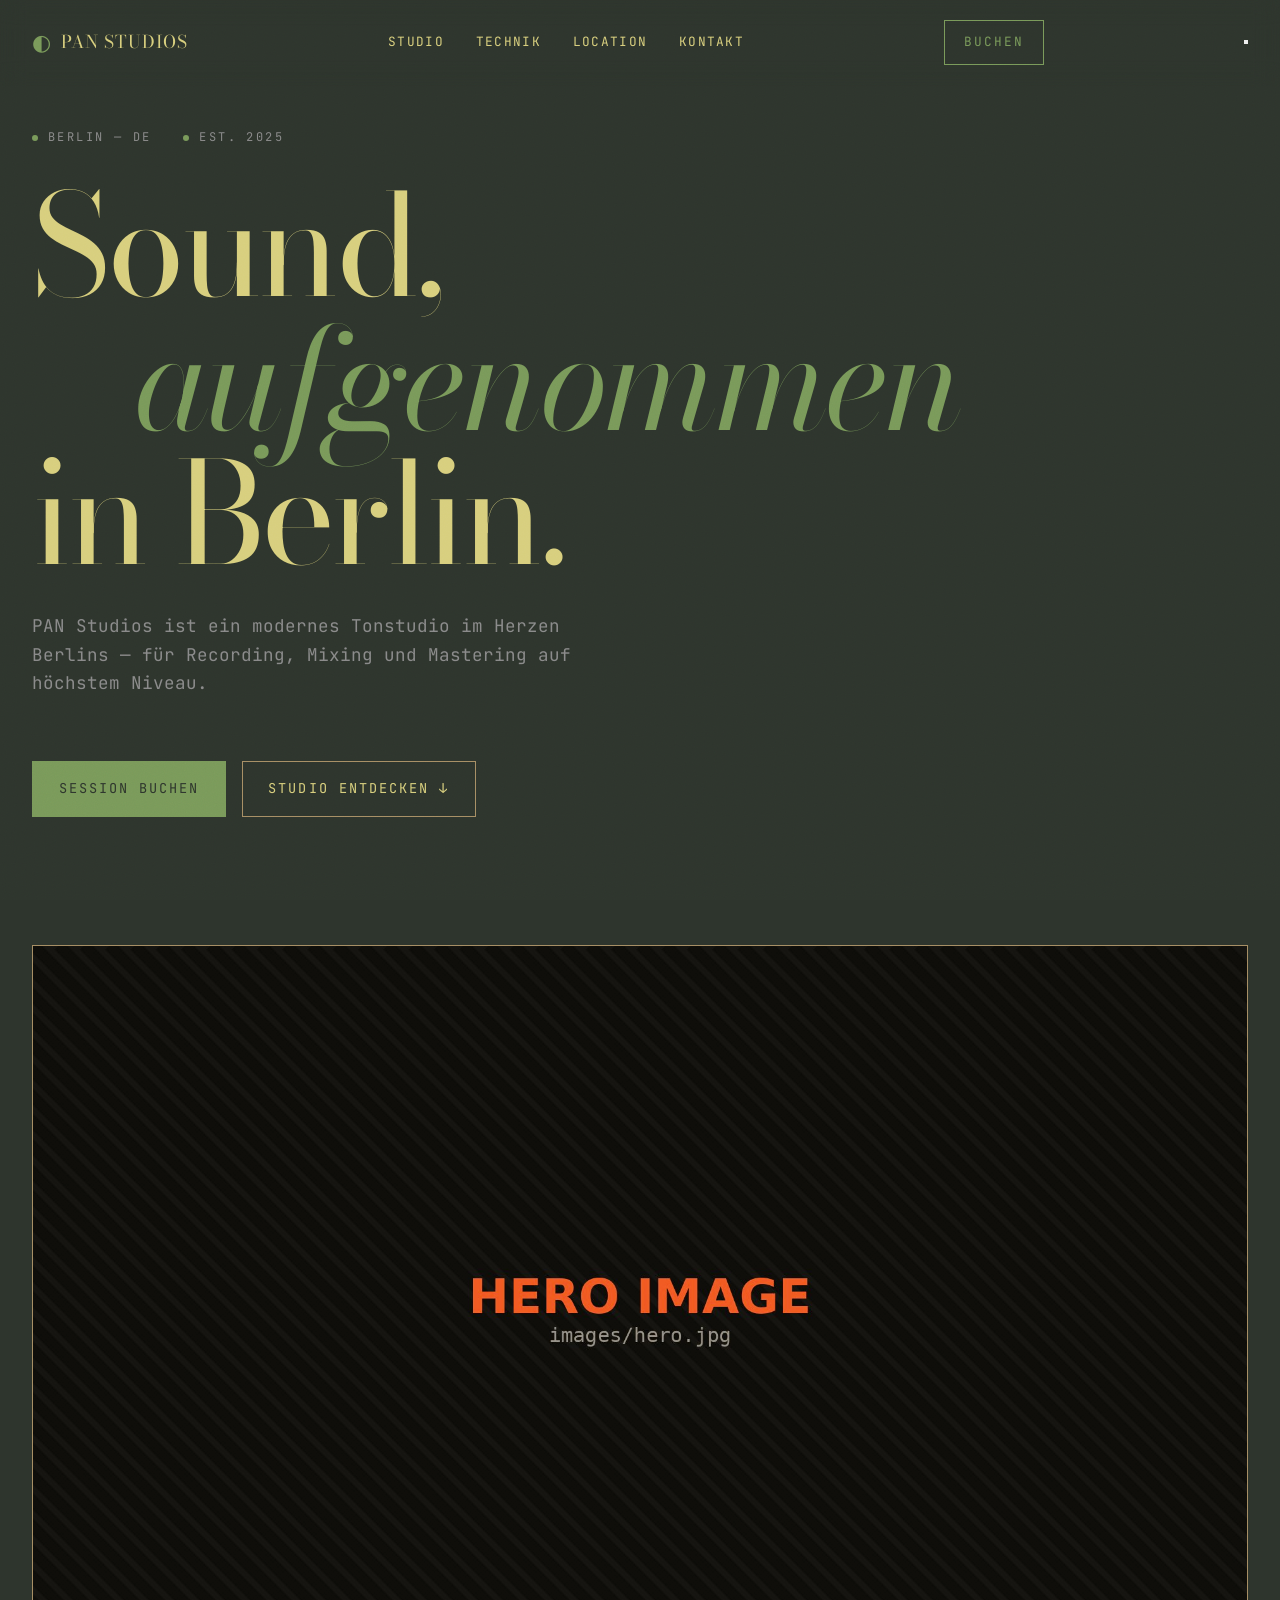
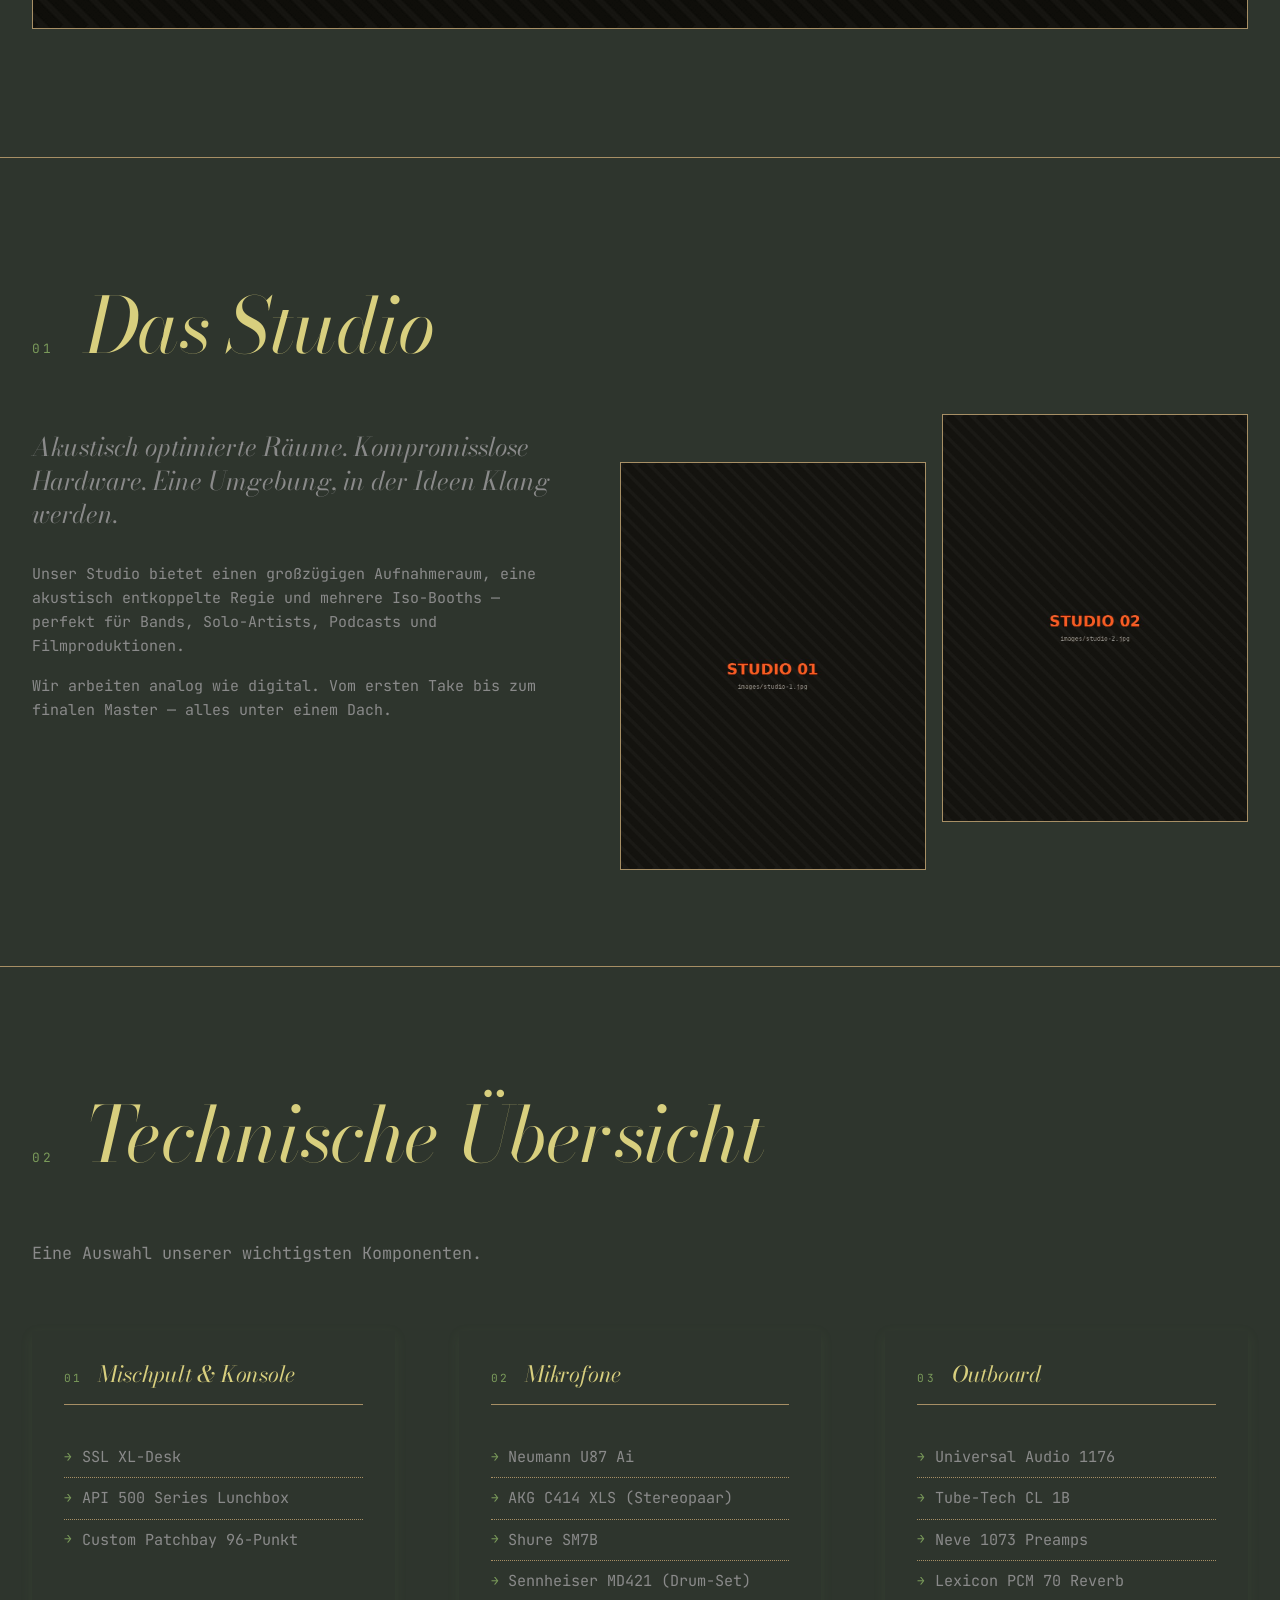
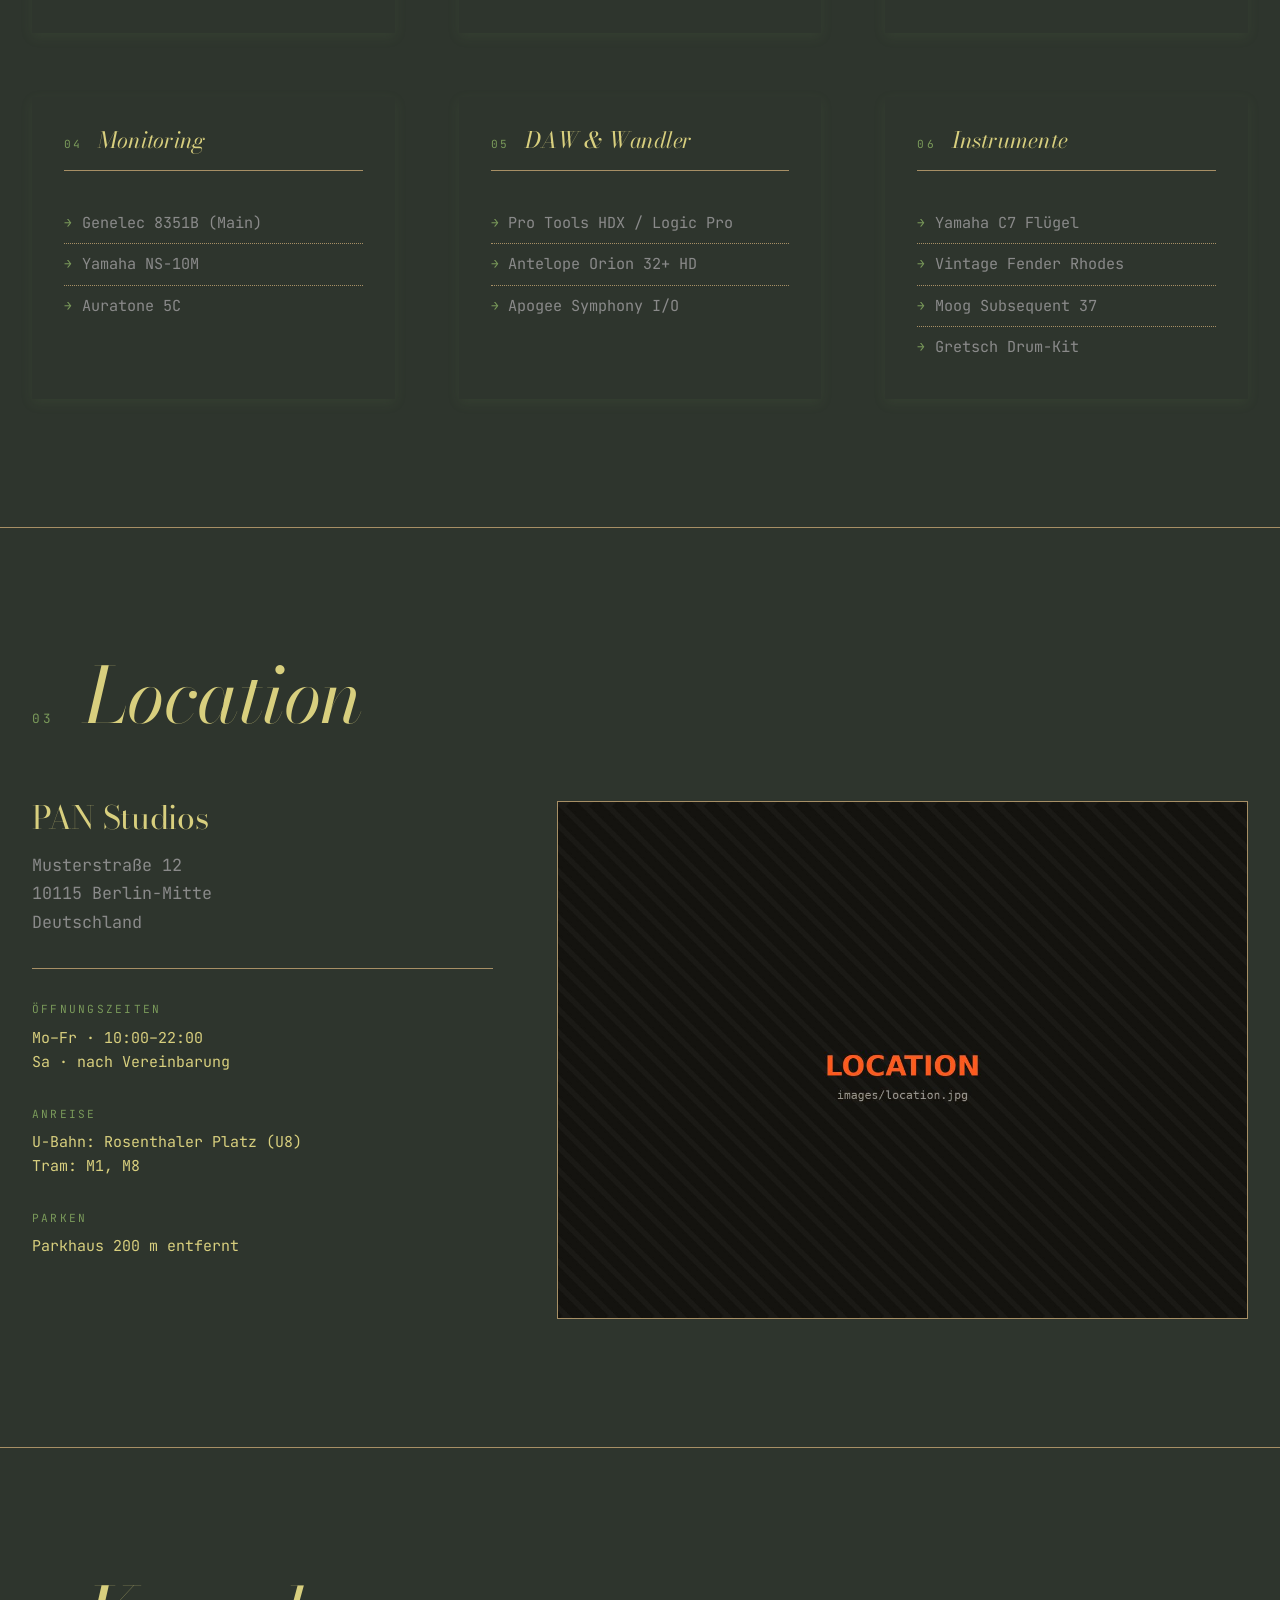
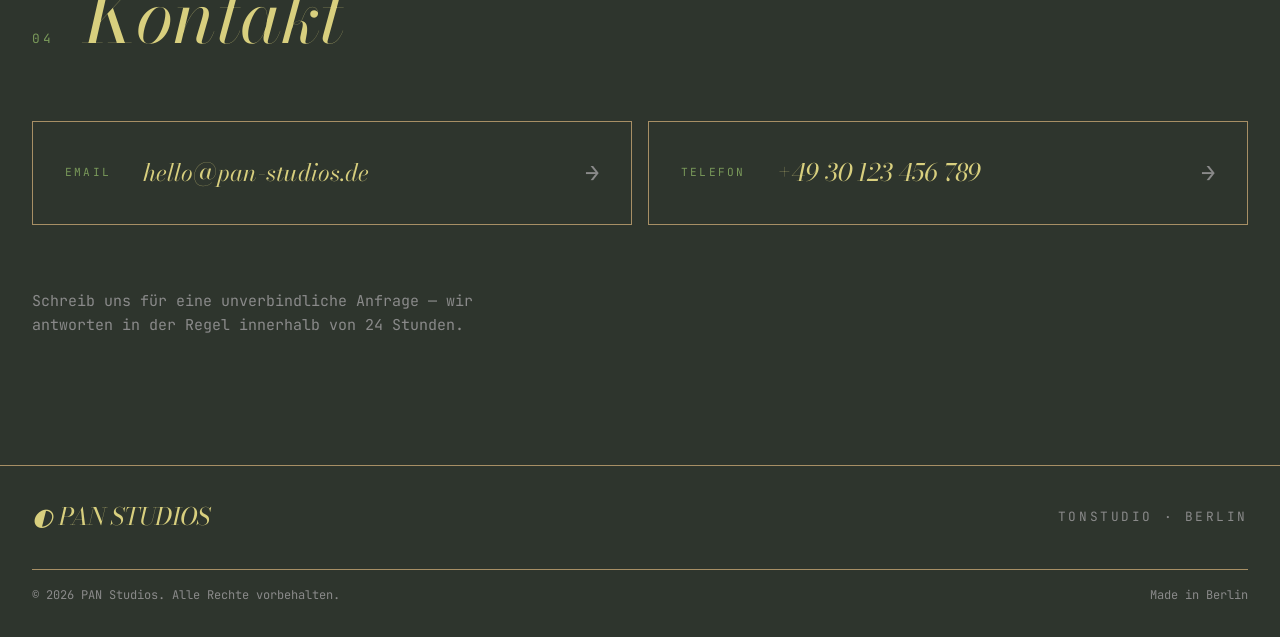
<file: index.html>
<!DOCTYPE html>
<html lang="de">
<head>
  <meta charset="UTF-8" />
  <meta name="viewport" content="width=device-width, initial-scale=1.0" />
  <meta name="description" content="PAN Studios — Tonstudio in Berlin. Recording, Mixing, Mastering." />
  <title>PAN Studios — Tonstudio Berlin</title>

  <!-- Fonts -->
  <link rel="preconnect" href="https://fonts.googleapis.com" />
  <link rel="preconnect" href="https://fonts.gstatic.com" crossorigin />
  <link
    href="https://fonts.googleapis.com/css2?family=Bodoni+Moda:ital,wght@0,400;0,700;1,400&family=JetBrains+Mono:wght@400;500&display=swap"
    rel="stylesheet"
  />

  <!-- Stylesheets -->
  <link rel="stylesheet" href="css/base.css" />
  <link rel="stylesheet" href="css/layout.css" />
  <link rel="stylesheet" href="css/components.css" />
</head>
<body>
  <!-- Grain overlay -->
  <div class="grain" aria-hidden="true"></div>

  <!-- Navigation -->
  <header class="nav">
    <a href="#top" class="nav__logo">
      <span class="nav__logo-mark">◐</span>
      <span class="nav__logo-text">PAN&nbsp;STUDIOS</span>
    </a>
    <nav class="nav__links">
      <a href="#studio">Studio</a>
      <a href="#technik">Technik</a>
      <a href="#location">Location</a>
      <a href="#kontakt">Kontakt</a>
    </nav>
    <a href="#kontakt" class="nav__cta">Buchen</a>
    <button class="nav__burger" aria-label="Menü öffnen" aria-expanded="false">
      <span></span>
      <span></span>
      <span></span>
    </button>
  </header>

  <!-- Hero -->
  <section id="top" class="hero">
    <div class="hero__meta">
      <span>BERLIN — DE</span>
      <span>EST. 2025</span>
    </div>

    <h1 class="hero__title">
      <span class="hero__line">Sound,</span>
      <span class="hero__line hero__line--italic">aufgenommen</span>
      <span class="hero__line">in Berlin.</span>
    </h1>

    <p class="hero__subtitle">
      PAN Studios ist ein modernes Tonstudio im Herzen Berlins —
      für Recording, Mixing und Mastering auf höchstem Niveau.
    </p>

    <div class="hero__actions">
      <a href="#kontakt" class="btn btn--primary">Session buchen</a>
      <a href="#studio" class="btn btn--ghost">Studio entdecken ↓</a>
    </div>

    <!-- Hero Image — TAUSCHBAR -->
    <div class="hero__image">
      <img
        src="images/hero.jpg"
        alt="PAN Studios Hauptraum"
        onerror="this.style.display='none'; this.parentNode.classList.add('placeholder');"
      />
      <span class="image-tag">images/hero.jpg</span>
    </div>
  </section>

  <!-- Studio / Über uns -->
  <section id="studio" class="section section--studio">
    <div class="section__header">
      <span class="section__index">01</span>
      <h2 class="section__title">Das Studio</h2>
    </div>

    <div class="studio__grid">
      <div class="studio__text">
        <p class="lead">
          Akustisch optimierte Räume. Kompromisslose Hardware.
          Eine Umgebung, in der Ideen Klang werden.
        </p>
        <p>
          Unser Studio bietet einen großzügigen Aufnahmeraum, eine
          akustisch entkoppelte Regie und mehrere Iso-Booths — perfekt
          für Bands, Solo-Artists, Podcasts und Filmproduktionen.
        </p>
        <p>
          Wir arbeiten analog wie digital. Vom ersten Take bis zum
          finalen Master — alles unter einem Dach.
        </p>
      </div>

      <!-- Studio-Bilder — TAUSCHBAR -->
      <div class="studio__images">
        <div class="studio__image studio__image--1">
          <img src="images/studio-1.jpg" alt="Regieraum"
               onerror="this.style.display='none'; this.parentNode.classList.add('placeholder');" />
          <span class="image-tag">images/studio-1.jpg</span>
        </div>
        <div class="studio__image studio__image--2">
          <img src="images/studio-2.jpg" alt="Aufnahmeraum"
               onerror="this.style.display='none'; this.parentNode.classList.add('placeholder');" />
          <span class="image-tag">images/studio-2.jpg</span>
        </div>
      </div>
    </div>
  </section>

  <!-- Technik -->
  <section id="technik" class="section section--tech">
    <div class="section__header">
      <span class="section__index">02</span>
      <h2 class="section__title">Technische Übersicht</h2>
    </div>

    <p class="section__intro">
      Eine Auswahl unserer wichtigsten Komponenten.
    </p>

    <div class="tech__grid">
      <article class="tech-card">
        <header class="tech-card__head">
          <span class="tech-card__num">01</span>
          <h3>Mischpult &amp; Konsole</h3>
        </header>
        <ul class="tech-card__list">
          <li>SSL XL-Desk</li>
          <li>API 500 Series Lunchbox</li>
          <li>Custom Patchbay 96-Punkt</li>
        </ul>
      </article>

      <article class="tech-card">
        <header class="tech-card__head">
          <span class="tech-card__num">02</span>
          <h3>Mikrofone</h3>
        </header>
        <ul class="tech-card__list">
          <li>Neumann U87 Ai</li>
          <li>AKG C414 XLS (Stereopaar)</li>
          <li>Shure SM7B</li>
          <li>Sennheiser MD421 (Drum-Set)</li>
        </ul>
      </article>

      <article class="tech-card">
        <header class="tech-card__head">
          <span class="tech-card__num">03</span>
          <h3>Outboard</h3>
        </header>
        <ul class="tech-card__list">
          <li>Universal Audio 1176</li>
          <li>Tube-Tech CL 1B</li>
          <li>Neve 1073 Preamps</li>
          <li>Lexicon PCM 70 Reverb</li>
        </ul>
      </article>

      <article class="tech-card">
        <header class="tech-card__head">
          <span class="tech-card__num">04</span>
          <h3>Monitoring</h3>
        </header>
        <ul class="tech-card__list">
          <li>Genelec 8351B (Main)</li>
          <li>Yamaha NS-10M</li>
          <li>Auratone 5C</li>
        </ul>
      </article>

      <article class="tech-card">
        <header class="tech-card__head">
          <span class="tech-card__num">05</span>
          <h3>DAW &amp; Wandler</h3>
        </header>
        <ul class="tech-card__list">
          <li>Pro Tools HDX / Logic Pro</li>
          <li>Antelope Orion 32+ HD</li>
          <li>Apogee Symphony I/O</li>
        </ul>
      </article>

      <article class="tech-card">
        <header class="tech-card__head">
          <span class="tech-card__num">06</span>
          <h3>Instrumente</h3>
        </header>
        <ul class="tech-card__list">
          <li>Yamaha C7 Flügel</li>
          <li>Vintage Fender Rhodes</li>
          <li>Moog Subsequent 37</li>
          <li>Gretsch Drum-Kit</li>
        </ul>
      </article>
    </div>
  </section>

  <!-- Location -->
  <section id="location" class="section section--location">
    <div class="section__header">
      <span class="section__index">03</span>
      <h2 class="section__title">Location</h2>
    </div>

    <div class="location__grid">
      <div class="location__info">
        <h3>PAN Studios</h3>
        <address>
          Musterstraße 12<br />
          10115 Berlin-Mitte<br />
          Deutschland
        </address>

        <dl class="location__details">
          <div>
            <dt>Öffnungszeiten</dt>
            <dd>Mo–Fr · 10:00–22:00<br />Sa · nach Vereinbarung</dd>
          </div>
          <div>
            <dt>Anreise</dt>
            <dd>U-Bahn: Rosenthaler Platz (U8)<br />Tram: M1, M8</dd>
          </div>
          <div>
            <dt>Parken</dt>
            <dd>Parkhaus 200&nbsp;m entfernt</dd>
          </div>
        </dl>
      </div>

      <!-- Map / Location-Bild — TAUSCHBAR -->
      <div class="location__image">
        <img src="images/location.jpg" alt="Studio von außen / Karte"
             onerror="this.style.display='none'; this.parentNode.classList.add('placeholder');" />
        <span class="image-tag">images/location.jpg</span>
      </div>
    </div>
  </section>

  <!-- Kontakt -->
  <section id="kontakt" class="section section--contact">
    <div class="section__header">
      <span class="section__index">04</span>
      <h2 class="section__title">Kontakt</h2>
    </div>

    <div class="contact__grid">
      <a href="mailto:hello@pan-studios.de" class="contact-card">
        <span class="contact-card__label">Email</span>
        <span class="contact-card__value">hello@pan-studios.de</span>
        <span class="contact-card__arrow">→</span>
      </a>

      <a href="tel:+4930123456789" class="contact-card">
        <span class="contact-card__label">Telefon</span>
        <span class="contact-card__value">+49 30 123 456 789</span>
        <span class="contact-card__arrow">→</span>
      </a>
    </div>

    <p class="contact__note">
      Schreib uns für eine unverbindliche Anfrage —
      wir antworten in der Regel innerhalb von 24&nbsp;Stunden.
    </p>
  </section>

  <!-- Footer -->
  <footer class="footer">
    <div class="footer__top">
      <span class="footer__logo">◐ PAN STUDIOS</span>
      <span class="footer__tagline">Tonstudio · Berlin</span>
    </div>
    <div class="footer__bottom">
      <span>© <span id="year"></span> PAN Studios. Alle Rechte vorbehalten.</span>
      <span>Made in Berlin</span>
    </div>
  </footer>

  <script src="js/main.js" defer></script>
</body>
</html>
</file>
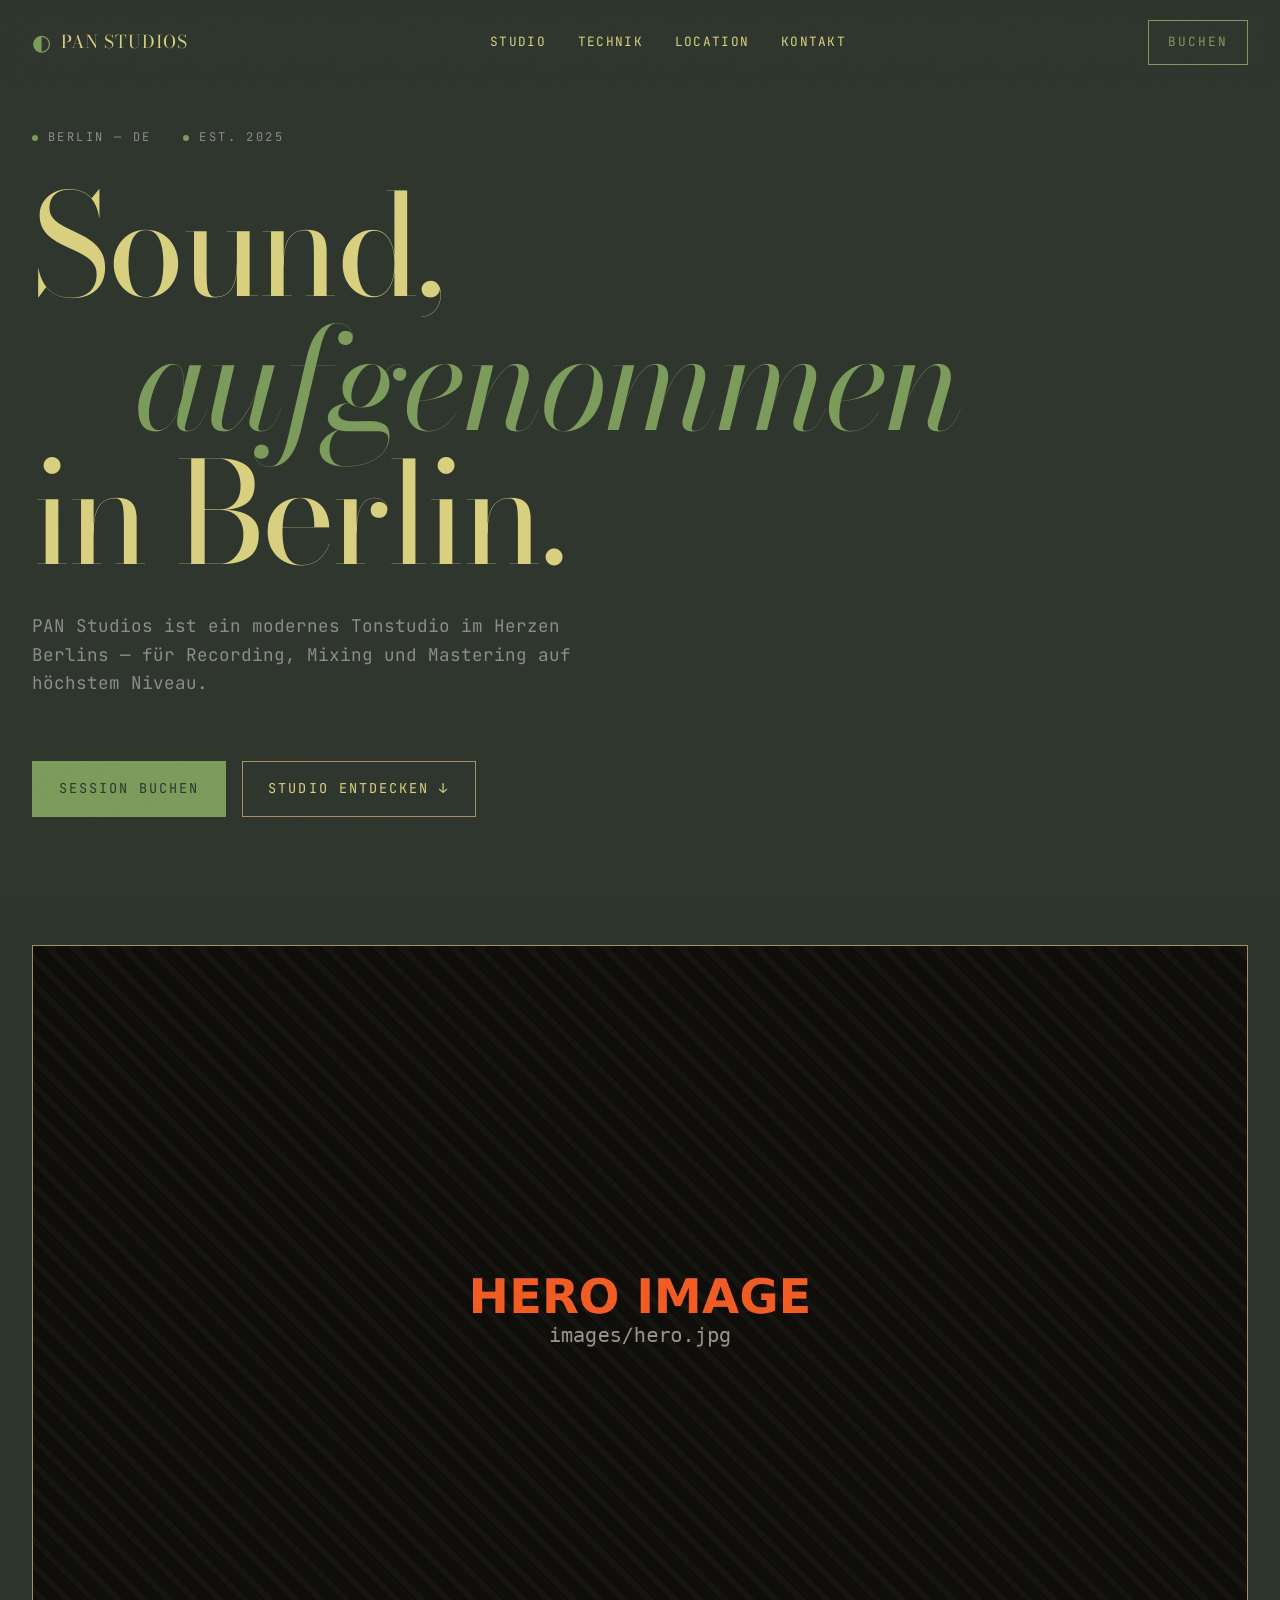
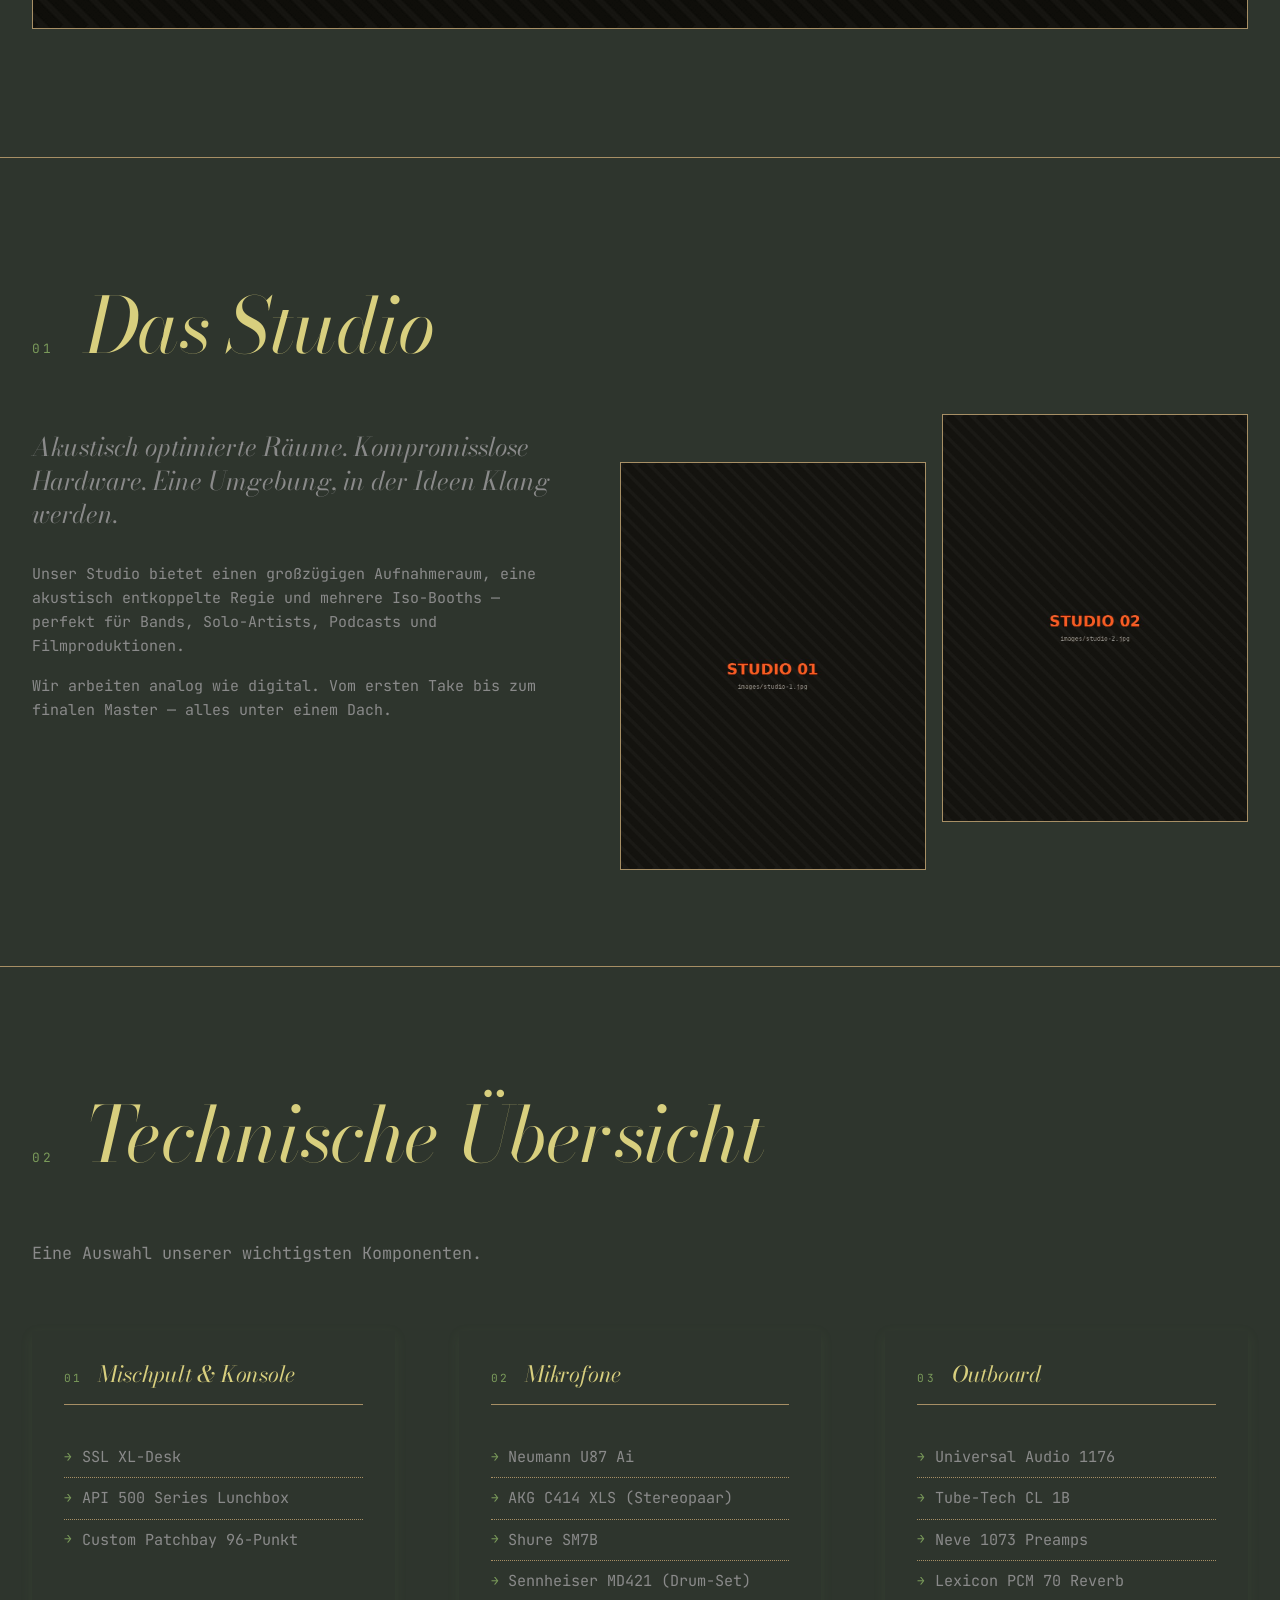
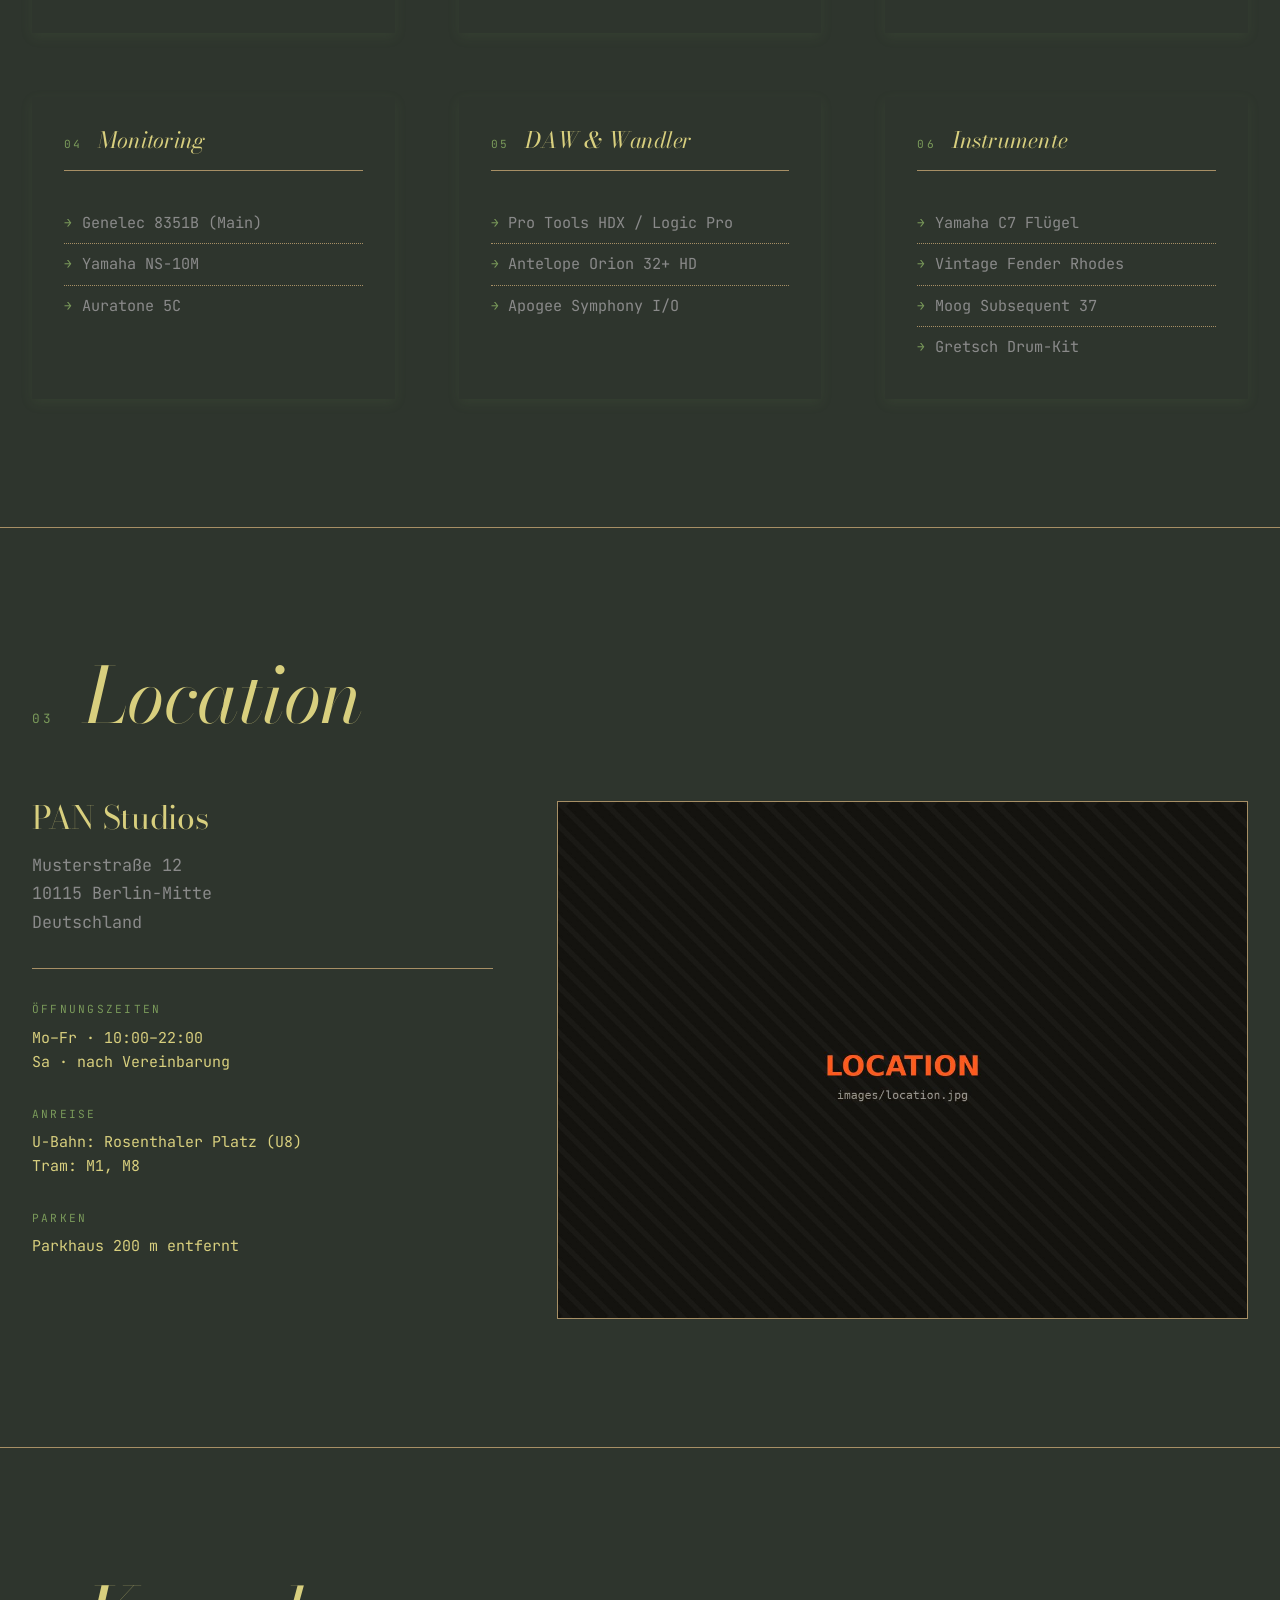
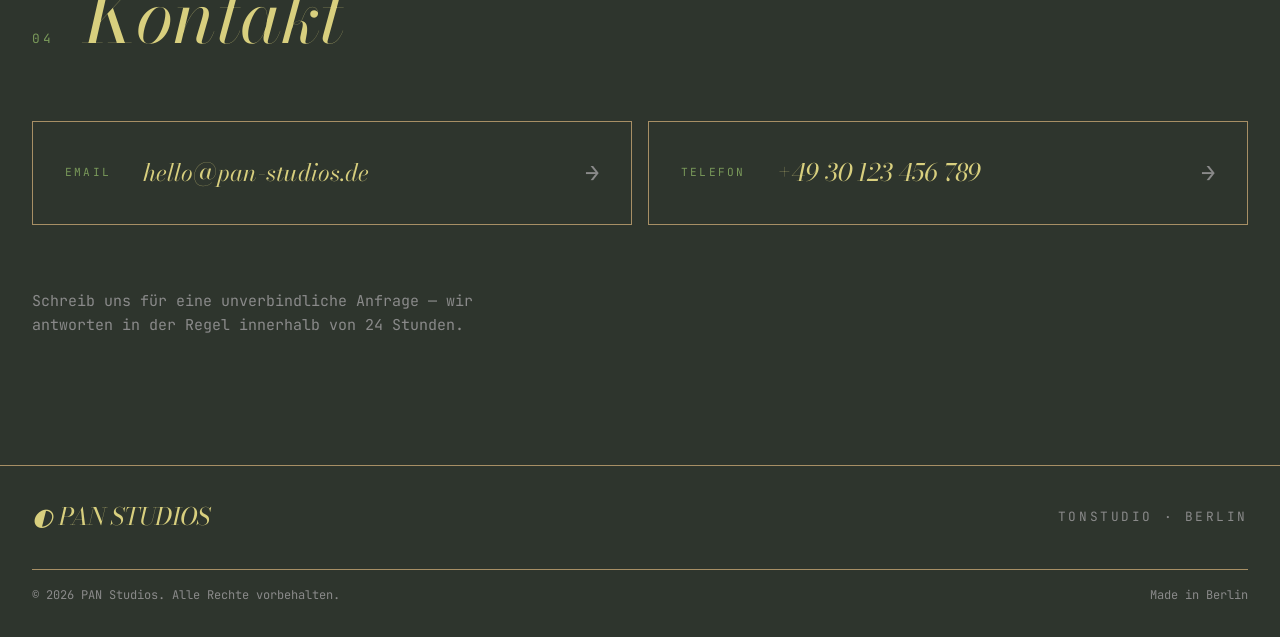
<file: pan-studios/index.html>
<!DOCTYPE html>
<html lang="de">
<head>
  <meta charset="UTF-8" />
  <meta name="viewport" content="width=device-width, initial-scale=1.0" />
  <meta name="description" content="PAN Studios — Tonstudio in Berlin. Recording, Mixing, Mastering." />
  <title>PAN Studios — Tonstudio Berlin</title>

  <!-- Fonts -->
  <link rel="preconnect" href="https://fonts.googleapis.com" />
  <link rel="preconnect" href="https://fonts.gstatic.com" crossorigin />
  <link
    href="https://fonts.googleapis.com/css2?family=Bodoni+Moda:ital,wght@0,400;0,700;1,400&family=JetBrains+Mono:wght@400;500&display=swap"
    rel="stylesheet"
  />

  <!-- Stylesheets -->
  <link rel="stylesheet" href="css/base.css" />
  <link rel="stylesheet" href="css/layout.css" />
  <link rel="stylesheet" href="css/components.css" />
</head>
<body>
  <!-- Grain overlay -->
  <div class="grain" aria-hidden="true"></div>

  <!-- Navigation -->
  <header class="nav">
    <a href="#top" class="nav__logo">
      <span class="nav__logo-mark">◐</span>
      <span class="nav__logo-text">PAN&nbsp;STUDIOS</span>
    </a>
    <nav class="nav__links">
      <a href="#studio">Studio</a>
      <a href="#technik">Technik</a>
      <a href="#location">Location</a>
      <a href="#kontakt">Kontakt</a>
    </nav>
    <a href="#kontakt" class="nav__cta">Buchen</a>
  </header>

  <!-- Hero -->
  <section id="top" class="hero">
    <div class="hero__meta">
      <span>BERLIN — DE</span>
      <span>EST. 2025</span>
    </div>

    <h1 class="hero__title">
      <span class="hero__line">Sound,</span>
      <span class="hero__line hero__line--italic">aufgenommen</span>
      <span class="hero__line">in Berlin.</span>
    </h1>

    <p class="hero__subtitle">
      PAN Studios ist ein modernes Tonstudio im Herzen Berlins —
      für Recording, Mixing und Mastering auf höchstem Niveau.
    </p>

    <div class="hero__actions">
      <a href="#kontakt" class="btn btn--primary">Session buchen</a>
      <a href="#studio" class="btn btn--ghost">Studio entdecken ↓</a>
    </div>

    <!-- Hero Image — TAUSCHBAR -->
    <div class="hero__image">
      <img
        src="images/hero.jpg"
        alt="PAN Studios Hauptraum"
        onerror="this.style.display='none'; this.parentNode.classList.add('placeholder');"
      />
      <span class="image-tag">images/hero.jpg</span>
    </div>
  </section>

  <!-- Studio / Über uns -->
  <section id="studio" class="section section--studio">
    <div class="section__header">
      <span class="section__index">01</span>
      <h2 class="section__title">Das Studio</h2>
    </div>

    <div class="studio__grid">
      <div class="studio__text">
        <p class="lead">
          Akustisch optimierte Räume. Kompromisslose Hardware.
          Eine Umgebung, in der Ideen Klang werden.
        </p>
        <p>
          Unser Studio bietet einen großzügigen Aufnahmeraum, eine
          akustisch entkoppelte Regie und mehrere Iso-Booths — perfekt
          für Bands, Solo-Artists, Podcasts und Filmproduktionen.
        </p>
        <p>
          Wir arbeiten analog wie digital. Vom ersten Take bis zum
          finalen Master — alles unter einem Dach.
        </p>
      </div>

      <!-- Studio-Bilder — TAUSCHBAR -->
      <div class="studio__images">
        <div class="studio__image studio__image--1">
          <img src="images/studio-1.jpg" alt="Regieraum"
               onerror="this.style.display='none'; this.parentNode.classList.add('placeholder');" />
          <span class="image-tag">images/studio-1.jpg</span>
        </div>
        <div class="studio__image studio__image--2">
          <img src="images/studio-2.jpg" alt="Aufnahmeraum"
               onerror="this.style.display='none'; this.parentNode.classList.add('placeholder');" />
          <span class="image-tag">images/studio-2.jpg</span>
        </div>
      </div>
    </div>
  </section>

  <!-- Technik -->
  <section id="technik" class="section section--tech">
    <div class="section__header">
      <span class="section__index">02</span>
      <h2 class="section__title">Technische Übersicht</h2>
    </div>

    <p class="section__intro">
      Eine Auswahl unserer wichtigsten Komponenten.
    </p>

    <div class="tech__grid">
      <article class="tech-card">
        <header class="tech-card__head">
          <span class="tech-card__num">01</span>
          <h3>Mischpult &amp; Konsole</h3>
        </header>
        <ul class="tech-card__list">
          <li>SSL XL-Desk</li>
          <li>API 500 Series Lunchbox</li>
          <li>Custom Patchbay 96-Punkt</li>
        </ul>
      </article>

      <article class="tech-card">
        <header class="tech-card__head">
          <span class="tech-card__num">02</span>
          <h3>Mikrofone</h3>
        </header>
        <ul class="tech-card__list">
          <li>Neumann U87 Ai</li>
          <li>AKG C414 XLS (Stereopaar)</li>
          <li>Shure SM7B</li>
          <li>Sennheiser MD421 (Drum-Set)</li>
        </ul>
      </article>

      <article class="tech-card">
        <header class="tech-card__head">
          <span class="tech-card__num">03</span>
          <h3>Outboard</h3>
        </header>
        <ul class="tech-card__list">
          <li>Universal Audio 1176</li>
          <li>Tube-Tech CL 1B</li>
          <li>Neve 1073 Preamps</li>
          <li>Lexicon PCM 70 Reverb</li>
        </ul>
      </article>

      <article class="tech-card">
        <header class="tech-card__head">
          <span class="tech-card__num">04</span>
          <h3>Monitoring</h3>
        </header>
        <ul class="tech-card__list">
          <li>Genelec 8351B (Main)</li>
          <li>Yamaha NS-10M</li>
          <li>Auratone 5C</li>
        </ul>
      </article>

      <article class="tech-card">
        <header class="tech-card__head">
          <span class="tech-card__num">05</span>
          <h3>DAW &amp; Wandler</h3>
        </header>
        <ul class="tech-card__list">
          <li>Pro Tools HDX / Logic Pro</li>
          <li>Antelope Orion 32+ HD</li>
          <li>Apogee Symphony I/O</li>
        </ul>
      </article>

      <article class="tech-card">
        <header class="tech-card__head">
          <span class="tech-card__num">06</span>
          <h3>Instrumente</h3>
        </header>
        <ul class="tech-card__list">
          <li>Yamaha C7 Flügel</li>
          <li>Vintage Fender Rhodes</li>
          <li>Moog Subsequent 37</li>
          <li>Gretsch Drum-Kit</li>
        </ul>
      </article>
    </div>
  </section>

  <!-- Location -->
  <section id="location" class="section section--location">
    <div class="section__header">
      <span class="section__index">03</span>
      <h2 class="section__title">Location</h2>
    </div>

    <div class="location__grid">
      <div class="location__info">
        <h3>PAN Studios</h3>
        <address>
          Musterstraße 12<br />
          10115 Berlin-Mitte<br />
          Deutschland
        </address>

        <dl class="location__details">
          <div>
            <dt>Öffnungszeiten</dt>
            <dd>Mo–Fr · 10:00–22:00<br />Sa · nach Vereinbarung</dd>
          </div>
          <div>
            <dt>Anreise</dt>
            <dd>U-Bahn: Rosenthaler Platz (U8)<br />Tram: M1, M8</dd>
          </div>
          <div>
            <dt>Parken</dt>
            <dd>Parkhaus 200&nbsp;m entfernt</dd>
          </div>
        </dl>
      </div>

      <!-- Map / Location-Bild — TAUSCHBAR -->
      <div class="location__image">
        <img src="images/location.jpg" alt="Studio von außen / Karte"
             onerror="this.style.display='none'; this.parentNode.classList.add('placeholder');" />
        <span class="image-tag">images/location.jpg</span>
      </div>
    </div>
  </section>

  <!-- Kontakt -->
  <section id="kontakt" class="section section--contact">
    <div class="section__header">
      <span class="section__index">04</span>
      <h2 class="section__title">Kontakt</h2>
    </div>

    <div class="contact__grid">
      <a href="mailto:hello@pan-studios.de" class="contact-card">
        <span class="contact-card__label">Email</span>
        <span class="contact-card__value">hello@pan-studios.de</span>
        <span class="contact-card__arrow">→</span>
      </a>

      <a href="tel:+4930123456789" class="contact-card">
        <span class="contact-card__label">Telefon</span>
        <span class="contact-card__value">+49 30 123 456 789</span>
        <span class="contact-card__arrow">→</span>
      </a>
    </div>

    <p class="contact__note">
      Schreib uns für eine unverbindliche Anfrage —
      wir antworten in der Regel innerhalb von 24&nbsp;Stunden.
    </p>
  </section>

  <!-- Footer -->
  <footer class="footer">
    <div class="footer__top">
      <span class="footer__logo">◐ PAN STUDIOS</span>
      <span class="footer__tagline">Tonstudio · Berlin</span>
    </div>
    <div class="footer__bottom">
      <span>© <span id="year"></span> PAN Studios. Alle Rechte vorbehalten.</span>
      <span>Made in Berlin</span>
    </div>
  </footer>

  <script src="js/main.js" defer></script>
</body>
</html>
</file>
<file: css/base.css>
/* =========================================
   BASE — Variablen, Reset, Typografie
   ========================================= */

:root {
  /* Farben */
  --bg:           #2e352d;
  --bg-soft:      #746c5f;
  --surface:      #423e3e00;
  --line:         #a78f65;
  --fg:           #d8cf7e;
  --fg-muted:     #8a8a8a;
  --accent:       #7a9a5a;   /* gedimmtes Grün — cozy Wohnzimmer */
  --accent-soft:  #a8c4a0;

  /* Typografie */
  --font-display: 'Bodoni Moda', 'Times New Roman', serif;
  --font-mono:    'JetBrains Mono', ui-monospace, monospace;

  /* Spacing */
  --space-xs:  0.5rem;
  --space-sm:  1rem;
  --space-md:  2rem;
  --space-lg:  4rem;
  --space-xl:  8rem;

  /* Layout */
  --max-width: 1400px;
  --gutter:    2rem;
}

* {
  box-sizing: border-box;
  margin: 0;
  padding: 0;
}

html {
  scroll-behavior: smooth;
  -webkit-font-smoothing: antialiased;
}

body {
  background: var(--bg);
  color: var(--fg);
  font-family: var(--font-mono);
  font-size: 15px;
  line-height: 1.6;
  overflow-x: hidden;
  position: relative;
}

/* Display Headings */
h1, h2, h3 {
  font-family: var(--font-display);
  font-weight: 400;
  line-height: 1.05;
  letter-spacing: -0.01em;
}

p { color: var(--fg); }
em { color: var(--accent-soft); font-style: italic; }
code {
  font-family: var(--font-mono);
  font-size: 0.85em;
  background: var(--surface);
  padding: 0.15em 0.4em;
  border-radius: 3px;
  color: var(--accent-soft);
}

a { color: inherit; text-decoration: none; }

ul { list-style: none; }
img { max-width: 100%; display: block; }

::selection {
  background: var(--accent);
  color: var(--bg);
}

/* Grain-Overlay für Atmosphäre */
.grain {
  position: fixed;
  inset: 0;
  pointer-events: none;
  z-index: 1000;
  opacity: 0.06;
  mix-blend-mode: overlay;
  background-image: url("data:image/svg+xml;utf8,<svg xmlns='http://www.w3.org/2000/svg' width='200' height='200'><filter id='n'><feTurbulence type='fractalNoise' baseFrequency='0.9' numOctaves='2'/></filter><rect width='100%' height='100%' filter='url(%23n)'/></svg>");
}
</file>
<file: css/layout.css>
/* =========================================
   LAYOUT — Grids, Sektionen, Responsive
   ========================================= */

/* Sektionen */
.section {
  max-width: var(--max-width);
  margin: 0 auto;
  padding: var(--space-xl) var(--gutter);
  border-top: 1px solid var(--line);
}

.section__header {
  display: flex;
  align-items: baseline;
  gap: var(--space-md);
  margin-bottom: var(--space-lg);
}

.section__index {
  font-family: var(--font-mono);
  font-size: 0.8rem;
  color: var(--accent);
  letter-spacing: 0.2em;
}

.section__title {
  font-size: clamp(2.5rem, 6vw, 5rem);
  font-style: italic;
}

.section__intro {
  max-width: 60ch;
  color: var(--fg-muted);
  margin-bottom: var(--space-lg);
  font-size: 1.05rem;
}

/* HERO */
.hero {
  max-width: var(--max-width);
  margin: 0 auto;
  padding: 8rem var(--gutter) var(--space-xl);
  position: relative;
}

.hero__meta {
  display: flex;
  gap: var(--space-md);
  font-family: var(--font-mono);
  font-size: 0.75rem;
  letter-spacing: 0.2em;
  color: var(--fg-muted);
  margin-bottom: var(--space-md);
  text-transform: uppercase;
}

.hero__meta span {
  position: relative;
  padding-left: 1rem;
}
.hero__meta span::before {
  content: "";
  position: absolute;
  left: 0;
  top: 50%;
  width: 6px;
  height: 6px;
  background: var(--accent);
  border-radius: 50%;
  transform: translateY(-50%);
}

.hero__title {
  font-family: var(--font-display);
  font-size: clamp(3.5rem, 11vw, 11rem);
  line-height: 0.95;
  letter-spacing: -0.03em;
  margin-bottom: var(--space-md);
}

.hero__line {
  display: block;
  opacity: 0;
  transform: translateY(40px);
  animation: rise 1s cubic-bezier(0.2, 0.8, 0.2, 1) forwards;
}
.hero__line:nth-child(1) { animation-delay: 0.1s; }
.hero__line:nth-child(2) { animation-delay: 0.25s; padding-left: 8vw; }
.hero__line:nth-child(3) { animation-delay: 0.4s; }

.hero__line--italic {
  font-style: italic;
  color: var(--accent);
}

.hero__subtitle {
  max-width: 50ch;
  font-size: 1.1rem;
  color: var(--fg-muted);
  margin: var(--space-md) 0 var(--space-lg);
}

.hero__actions {
  display: flex;
  gap: var(--space-sm);
  margin-bottom: var(--space-xl);
  flex-wrap: wrap;
}

.hero__image {
  position: relative;
  aspect-ratio: 16 / 9;
  overflow: hidden;
  border: 1px solid var(--line);
  background: var(--surface);
}

.hero__image img {
  width: 100%;
  height: 100%;
  object-fit: cover;
  filter: contrast(1.05) saturate(0.9);
}

/* STUDIO */
.studio__grid {
  display: grid;
  grid-template-columns: 1fr 1.2fr;
  gap: var(--space-lg);
  align-items: start;
}

.studio__text .lead {
  font-family: var(--font-display);
  font-size: 1.6rem;
  line-height: 1.3;
  margin-bottom: var(--space-md);
  font-style: italic;
}

.studio__text p { margin-bottom: var(--space-sm); color: var(--fg-muted); }

.studio__images {
  display: grid;
  grid-template-columns: 1fr 1fr;
  gap: var(--space-sm);
}

.studio__image {
  position: relative;
  aspect-ratio: 3 / 4;
  overflow: hidden;
  border: 1px solid var(--line);
  background: var(--surface);
}

.studio__image--1 { transform: translateY(2rem); }
.studio__image--2 { transform: translateY(-1rem); }

.studio__image img {
  width: 100%;
  height: 100%;
  object-fit: cover;
}

/* TECHNIK */
.tech__grid {
  display: grid;
  grid-template-columns: repeat(3, 1fr);
  gap: var(--space-lg);
  background: transparent;
  border: none;
}

/* LOCATION */
.location__grid {
  display: grid;
  grid-template-columns: 1fr 1.5fr;
  gap: var(--space-lg);
  align-items: stretch;
}

.location__info h3 {
  font-size: 2rem;
  margin-bottom: var(--space-sm);
}

.location__info address {
  font-style: normal;
  color: var(--fg-muted);
  margin-bottom: var(--space-md);
  font-size: 1.05rem;
  line-height: 1.7;
}

.location__details {
  display: grid;
  gap: var(--space-md);
  margin-top: var(--space-md);
  padding-top: var(--space-md);
  border-top: 1px solid var(--line);
}

.location__details dt {
  font-family: var(--font-mono);
  font-size: 0.7rem;
  letter-spacing: 0.2em;
  text-transform: uppercase;
  color: var(--accent);
  margin-bottom: 0.4rem;
}

.location__details dd { color: var(--fg); }

.location__image {
  position: relative;
  aspect-ratio: 4 / 3;
  overflow: hidden;
  border: 1px solid var(--line);
  background: var(--surface);
}

.location__image img {
  width: 100%;
  height: 100%;
  object-fit: cover;
}

/* KONTAKT */
.contact__grid {
  display: grid;
  grid-template-columns: 1fr 1fr;
  gap: var(--space-sm);
  margin-bottom: var(--space-lg);
}

.contact__note {
  max-width: 50ch;
  color: var(--fg-muted);
}

/* FOOTER */
.footer {
  border-top: 1px solid var(--line);
  padding: var(--space-md) var(--gutter);
  max-width: var(--max-width);
  margin: 0 auto;
}

.footer__top {
  display: flex;
  justify-content: space-between;
  align-items: center;
  padding-bottom: var(--space-md);
  border-bottom: 1px solid var(--line);
  margin-bottom: var(--space-sm);
}

.footer__logo {
  font-family: var(--font-display);
  font-size: 1.5rem;
  font-style: italic;
}

.footer__tagline {
  font-family: var(--font-mono);
  font-size: 0.8rem;
  letter-spacing: 0.2em;
  text-transform: uppercase;
  color: var(--fg-muted);
}

.footer__bottom {
  display: flex;
  justify-content: space-between;
  font-family: var(--font-mono);
  font-size: 0.75rem;
  color: var(--fg-muted);
}

/* ===== RESPONSIVE ===== */
@media (max-width: 900px) {
  :root { --gutter: 1.25rem; --space-xl: 5rem; --space-lg: 3rem; }

  .nav__links { display: none; }

  .hero__line:nth-child(2) { padding-left: 4vw; }

  .studio__grid,
  .location__grid {
    grid-template-columns: 1fr;
    gap: var(--space-md);
  }

  .tech__grid { grid-template-columns: 1fr 1fr; }

  .contact__grid { grid-template-columns: 1fr; }

  .studio__image--1,
  .studio__image--2 { transform: none; }

  .footer__top,
  .footer__bottom {
    flex-direction: column;
    gap: var(--space-xs);
    text-align: center;
  }
}

@media (max-width: 560px) {
  .tech__grid { grid-template-columns: 1fr; }
  .hero__meta { flex-direction: column; gap: var(--space-xs); }
}

/* ===== ANIMATIONS ===== */
@keyframes rise {
  to {
    opacity: 1;
    transform: translateY(0);
  }
}
</file>
<file: css/components.css>
/* =========================================
   COMPONENTS — Nav, Buttons, Cards, Placeholders
   ========================================= */

/* ===== NAVIGATION ===== */
.nav {
  position: fixed;
  top: 0;
  left: 0;
  right: 0;
  z-index: 100;
  display: flex;
  align-items: center;
  justify-content: space-between;
  padding: 1.25rem var(--gutter);
  max-width: var(--max-width);
  margin: 0 auto;
  backdrop-filter: blur(12px);
  background: rgba(208, 188, 168, 0);
  border-bottom: 1px solid transparent;
  transition: border-color 0.3s ease;
}

.nav.is-scrolled { border-bottom-color: var(--line); }

.nav__logo {
  display: flex;
  align-items: center;
  gap: 0.6rem;
  font-family: var(--font-display);
  font-size: 1.1rem;
  letter-spacing: 0.05em;
}

.nav__logo-mark {
  font-size: 1.4rem;
  color: var(--accent);
  display: inline-block;
  transition: transform 0.6s cubic-bezier(0.2, 0.8, 0.2, 1);
}
.nav__logo:hover .nav__logo-mark { transform: rotate(180deg); }

.nav__links {
  display: flex;
  gap: var(--space-md);
  font-family: var(--font-mono);
  font-size: 0.8rem;
  letter-spacing: 0.1em;
  text-transform: uppercase;
}

.nav__links a {
  position: relative;
  padding: 0.25rem 0;
  color: var(--fg);
  transition: color 0.2s ease;
}
.nav__links a:hover { color: var(--accent); }
.nav__links a::after {
  content: "";
  position: absolute;
  left: 0;
  bottom: 0;
  width: 0;
  height: 1px;
  background: var(--accent);
  transition: width 0.3s ease;
}
.nav__links a:hover::after { width: 100%; }

.nav__cta {
  font-family: var(--font-mono);
  font-size: 0.8rem;
  letter-spacing: 0.15em;
  text-transform: uppercase;
  padding: 0.7rem 1.2rem;
  border: 1px solid var(--accent);
  color: var(--accent);
  transition: all 0.25s ease;
}
.nav__cta:hover {
  background: var(--accent);
  color: var(--bg);
}

/* ===== BUTTONS ===== */
.btn {
  display: inline-flex;
  align-items: center;
  gap: 0.5rem;
  font-family: var(--font-mono);
  font-size: 0.85rem;
  letter-spacing: 0.15em;
  text-transform: uppercase;
  padding: 1rem 1.6rem;
  cursor: pointer;
  transition: all 0.25s ease;
}

.btn--primary {
  background: var(--accent);
  color: var(--bg);
  border: 1px solid var(--accent);
}
.btn--primary:hover {
  background: transparent;
  color: var(--accent);
}

.btn--ghost {
  background: transparent;
  color: var(--fg);
  border: 1px solid var(--line);
}
.btn--ghost:hover {
  border-color: var(--fg);
}

/* ===== TECH-CARDS ===== */
.tech-card {
  background: var(--bg);
  padding: var(--space-md);
  transition: all 0.3s ease;
  box-shadow: 0 4px 12px rgba(122, 154, 90, 0.1);
}
.tech-card:hover {
  background: var(--bg-soft);
  transform: translateY(-8px);
  box-shadow: 0 12px 24px rgba(122, 154, 90, 0.2);
}

.tech-card__head {
  display: flex;
  align-items: baseline;
  gap: 1rem;
  margin-bottom: var(--space-md);
  padding-bottom: var(--space-sm);
  border-bottom: 1px solid var(--line);
}

.tech-card__num {
  font-family: var(--font-mono);
  font-size: 0.7rem;
  letter-spacing: 0.2em;
  color: var(--accent);
}

.tech-card h3 {
  font-size: 1.4rem;
  font-style: italic;
}

.tech-card__list li {
  padding: 0.5rem 0;
  font-size: 0.95rem;
  color: var(--fg-muted);
  border-bottom: 1px dotted var(--line);
  display: flex;
  align-items: center;
  gap: 0.6rem;
}
.tech-card__list li::before {
  content: "→";
  color: var(--accent);
  font-size: 0.8rem;
}
.tech-card__list li:last-child { border-bottom: none; }

/* ===== CONTACT-CARDS ===== */
.contact-card {
  display: grid;
  grid-template-columns: auto 1fr auto;
  align-items: center;
  gap: var(--space-md);
  padding: var(--space-md);
  background: var(--surface);
  border: 1px solid var(--line);
  transition: all 0.3s ease;
}

.contact-card:hover {
  border-color: var(--accent);
  background: var(--bg-soft);
}
.contact-card:hover .contact-card__arrow {
  transform: translateX(8px);
  color: var(--accent);
}

.contact-card__label {
  font-family: var(--font-mono);
  font-size: 0.7rem;
  letter-spacing: 0.2em;
  text-transform: uppercase;
  color: var(--accent);
}

.contact-card__value {
  font-family: var(--font-display);
  font-size: clamp(1.1rem, 2vw, 1.5rem);
  font-style: italic;
}

.contact-card__arrow {
  font-size: 1.5rem;
  color: var(--fg-muted);
  transition: all 0.3s ease;
}

/* ===== IMAGE-PLACEHOLDER + Tag =====
   Wenn ein Bild fehlt, wird ein schöner Platzhalter gezeigt.
   Der image-tag zeigt den Pfad — nur sichtbar bis das Bild da ist. */

.hero__image,
.studio__image,
.location__image {
  display: flex;
  align-items: center;
  justify-content: center;
}

.image-tag {
  position: absolute;
  bottom: 0.75rem;
  left: 0.75rem;
  font-family: var(--font-mono);
  font-size: 0.65rem;
  letter-spacing: 0.1em;
  color: var(--fg-muted);
  background: rgba(14, 13, 11, 0.85);
  padding: 0.3rem 0.6rem;
  border: 1px solid var(--line);
  pointer-events: none;
  opacity: 0;
  transition: opacity 0.2s ease;
}

.hero__image:hover .image-tag,
.studio__image:hover .image-tag,
.location__image:hover .image-tag { opacity: 1; }

/* Wird per JS / onerror aktiviert wenn Bild fehlt */
.placeholder {
  background:
    repeating-linear-gradient(
      45deg,
      var(--surface),
      var(--surface) 10px,
      var(--bg-soft) 10px,
      var(--bg-soft) 20px
    );
  position: relative;
}
.placeholder::before {
  content: "Bild folgt";
  position: absolute;
  inset: 0;
  display: flex;
  align-items: center;
  justify-content: center;
  font-family: var(--font-mono);
  font-size: 0.75rem;
  letter-spacing: 0.2em;
  text-transform: uppercase;
  color: var(--fg-muted);
}
.placeholder .image-tag {
  opacity: 1;
}
</file>
<file: pan-studios/css/base.css>
/* =========================================
   BASE — Variablen, Reset, Typografie
   ========================================= */

:root {
  /* Farben */
  --bg:           #2e352d;
  --bg-soft:      #746c5f;
  --surface:      #423e3e00;
  --line:         #a78f65;
  --fg:           #d8cf7e;
  --fg-muted:     #8a8a8a;
  --accent:       #7a9a5a;   /* gedimmtes Grün — cozy Wohnzimmer */
  --accent-soft:  #a8c4a0;

  /* Typografie */
  --font-display: 'Bodoni Moda', 'Times New Roman', serif;
  --font-mono:    'JetBrains Mono', ui-monospace, monospace;

  /* Spacing */
  --space-xs:  0.5rem;
  --space-sm:  1rem;
  --space-md:  2rem;
  --space-lg:  4rem;
  --space-xl:  8rem;

  /* Layout */
  --max-width: 1400px;
  --gutter:    2rem;
}

* {
  box-sizing: border-box;
  margin: 0;
  padding: 0;
}

html {
  scroll-behavior: smooth;
  -webkit-font-smoothing: antialiased;
}

body {
  background: var(--bg);
  color: var(--fg);
  font-family: var(--font-mono);
  font-size: 15px;
  line-height: 1.6;
  overflow-x: hidden;
  position: relative;
}

/* Display Headings */
h1, h2, h3 {
  font-family: var(--font-display);
  font-weight: 400;
  line-height: 1.05;
  letter-spacing: -0.01em;
}

p { color: var(--fg); }
em { color: var(--accent-soft); font-style: italic; }
code {
  font-family: var(--font-mono);
  font-size: 0.85em;
  background: var(--surface);
  padding: 0.15em 0.4em;
  border-radius: 3px;
  color: var(--accent-soft);
}

a { color: inherit; text-decoration: none; }

ul { list-style: none; }
img { max-width: 100%; display: block; }

::selection {
  background: var(--accent);
  color: var(--bg);
}

/* Grain-Overlay für Atmosphäre */
.grain {
  position: fixed;
  inset: 0;
  pointer-events: none;
  z-index: 1000;
  opacity: 0.06;
  mix-blend-mode: overlay;
  background-image: url("data:image/svg+xml;utf8,<svg xmlns='http://www.w3.org/2000/svg' width='200' height='200'><filter id='n'><feTurbulence type='fractalNoise' baseFrequency='0.9' numOctaves='2'/></filter><rect width='100%' height='100%' filter='url(%23n)'/></svg>");
}
</file>
<file: pan-studios/css/layout.css>
/* =========================================
   LAYOUT — Grids, Sektionen, Responsive
   ========================================= */

/* Sektionen */
.section {
  max-width: var(--max-width);
  margin: 0 auto;
  padding: var(--space-xl) var(--gutter);
  border-top: 1px solid var(--line);
}

.section__header {
  display: flex;
  align-items: baseline;
  gap: var(--space-md);
  margin-bottom: var(--space-lg);
}

.section__index {
  font-family: var(--font-mono);
  font-size: 0.8rem;
  color: var(--accent);
  letter-spacing: 0.2em;
}

.section__title {
  font-size: clamp(2.5rem, 6vw, 5rem);
  font-style: italic;
}

.section__intro {
  max-width: 60ch;
  color: var(--fg-muted);
  margin-bottom: var(--space-lg);
  font-size: 1.05rem;
}

/* HERO */
.hero {
  max-width: var(--max-width);
  margin: 0 auto;
  padding: 8rem var(--gutter) var(--space-xl);
  position: relative;
}

.hero__meta {
  display: flex;
  gap: var(--space-md);
  font-family: var(--font-mono);
  font-size: 0.75rem;
  letter-spacing: 0.2em;
  color: var(--fg-muted);
  margin-bottom: var(--space-md);
  text-transform: uppercase;
}

.hero__meta span {
  position: relative;
  padding-left: 1rem;
}
.hero__meta span::before {
  content: "";
  position: absolute;
  left: 0;
  top: 50%;
  width: 6px;
  height: 6px;
  background: var(--accent);
  border-radius: 50%;
  transform: translateY(-50%);
}

.hero__title {
  font-family: var(--font-display);
  font-size: clamp(3.5rem, 11vw, 11rem);
  line-height: 0.95;
  letter-spacing: -0.03em;
  margin-bottom: var(--space-md);
}

.hero__line {
  display: block;
  opacity: 0;
  transform: translateY(40px);
  animation: rise 1s cubic-bezier(0.2, 0.8, 0.2, 1) forwards;
}
.hero__line:nth-child(1) { animation-delay: 0.1s; }
.hero__line:nth-child(2) { animation-delay: 0.25s; padding-left: 8vw; }
.hero__line:nth-child(3) { animation-delay: 0.4s; }

.hero__line--italic {
  font-style: italic;
  color: var(--accent);
}

.hero__subtitle {
  max-width: 50ch;
  font-size: 1.1rem;
  color: var(--fg-muted);
  margin: var(--space-md) 0 var(--space-lg);
}

.hero__actions {
  display: flex;
  gap: var(--space-sm);
  margin-bottom: var(--space-xl);
  flex-wrap: wrap;
}

.hero__image {
  position: relative;
  aspect-ratio: 16 / 9;
  overflow: hidden;
  border: 1px solid var(--line);
  background: var(--surface);
}

.hero__image img {
  width: 100%;
  height: 100%;
  object-fit: cover;
  filter: contrast(1.05) saturate(0.9);
}

/* STUDIO */
.studio__grid {
  display: grid;
  grid-template-columns: 1fr 1.2fr;
  gap: var(--space-lg);
  align-items: start;
}

.studio__text .lead {
  font-family: var(--font-display);
  font-size: 1.6rem;
  line-height: 1.3;
  margin-bottom: var(--space-md);
  font-style: italic;
}

.studio__text p { margin-bottom: var(--space-sm); color: var(--fg-muted); }

.studio__images {
  display: grid;
  grid-template-columns: 1fr 1fr;
  gap: var(--space-sm);
}

.studio__image {
  position: relative;
  aspect-ratio: 3 / 4;
  overflow: hidden;
  border: 1px solid var(--line);
  background: var(--surface);
}

.studio__image--1 { transform: translateY(2rem); }
.studio__image--2 { transform: translateY(-1rem); }

.studio__image img {
  width: 100%;
  height: 100%;
  object-fit: cover;
}

/* TECHNIK */
.tech__grid {
  display: grid;
  grid-template-columns: repeat(3, 1fr);
  gap: var(--space-lg);
  background: transparent;
  border: none;
}

/* LOCATION */
.location__grid {
  display: grid;
  grid-template-columns: 1fr 1.5fr;
  gap: var(--space-lg);
  align-items: stretch;
}

.location__info h3 {
  font-size: 2rem;
  margin-bottom: var(--space-sm);
}

.location__info address {
  font-style: normal;
  color: var(--fg-muted);
  margin-bottom: var(--space-md);
  font-size: 1.05rem;
  line-height: 1.7;
}

.location__details {
  display: grid;
  gap: var(--space-md);
  margin-top: var(--space-md);
  padding-top: var(--space-md);
  border-top: 1px solid var(--line);
}

.location__details dt {
  font-family: var(--font-mono);
  font-size: 0.7rem;
  letter-spacing: 0.2em;
  text-transform: uppercase;
  color: var(--accent);
  margin-bottom: 0.4rem;
}

.location__details dd { color: var(--fg); }

.location__image {
  position: relative;
  aspect-ratio: 4 / 3;
  overflow: hidden;
  border: 1px solid var(--line);
  background: var(--surface);
}

.location__image img {
  width: 100%;
  height: 100%;
  object-fit: cover;
}

/* KONTAKT */
.contact__grid {
  display: grid;
  grid-template-columns: 1fr 1fr;
  gap: var(--space-sm);
  margin-bottom: var(--space-lg);
}

.contact__note {
  max-width: 50ch;
  color: var(--fg-muted);
}

/* FOOTER */
.footer {
  border-top: 1px solid var(--line);
  padding: var(--space-md) var(--gutter);
  max-width: var(--max-width);
  margin: 0 auto;
}

.footer__top {
  display: flex;
  justify-content: space-between;
  align-items: center;
  padding-bottom: var(--space-md);
  border-bottom: 1px solid var(--line);
  margin-bottom: var(--space-sm);
}

.footer__logo {
  font-family: var(--font-display);
  font-size: 1.5rem;
  font-style: italic;
}

.footer__tagline {
  font-family: var(--font-mono);
  font-size: 0.8rem;
  letter-spacing: 0.2em;
  text-transform: uppercase;
  color: var(--fg-muted);
}

.footer__bottom {
  display: flex;
  justify-content: space-between;
  font-family: var(--font-mono);
  font-size: 0.75rem;
  color: var(--fg-muted);
}

/* ===== RESPONSIVE ===== */
@media (max-width: 900px) {
  :root { --gutter: 1.25rem; --space-xl: 5rem; --space-lg: 3rem; }

  .nav__links { display: none; }

  .hero__line:nth-child(2) { padding-left: 4vw; }

  .studio__grid,
  .location__grid {
    grid-template-columns: 1fr;
    gap: var(--space-md);
  }

  .tech__grid { grid-template-columns: 1fr 1fr; }

  .contact__grid { grid-template-columns: 1fr; }

  .studio__image--1,
  .studio__image--2 { transform: none; }

  .footer__top,
  .footer__bottom {
    flex-direction: column;
    gap: var(--space-xs);
    text-align: center;
  }
}

@media (max-width: 560px) {
  .tech__grid { grid-template-columns: 1fr; }
  .hero__meta { flex-direction: column; gap: var(--space-xs); }
}

/* ===== ANIMATIONS ===== */
@keyframes rise {
  to {
    opacity: 1;
    transform: translateY(0);
  }
}
</file>
<file: pan-studios/css/components.css>
/* =========================================
   COMPONENTS — Nav, Buttons, Cards, Placeholders
   ========================================= */

/* ===== NAVIGATION ===== */
.nav {
  position: fixed;
  top: 0;
  left: 0;
  right: 0;
  z-index: 100;
  display: flex;
  align-items: center;
  justify-content: space-between;
  padding: 1.25rem var(--gutter);
  max-width: var(--max-width);
  margin: 0 auto;
  backdrop-filter: blur(12px);
  background: rgba(208, 188, 168, 0);
  border-bottom: 1px solid transparent;
  transition: border-color 0.3s ease;
}

.nav.is-scrolled { border-bottom-color: var(--line); }

.nav__logo {
  display: flex;
  align-items: center;
  gap: 0.6rem;
  font-family: var(--font-display);
  font-size: 1.1rem;
  letter-spacing: 0.05em;
}

.nav__logo-mark {
  font-size: 1.4rem;
  color: var(--accent);
  display: inline-block;
  transition: transform 0.6s cubic-bezier(0.2, 0.8, 0.2, 1);
}
.nav__logo:hover .nav__logo-mark { transform: rotate(180deg); }

.nav__links {
  display: flex;
  gap: var(--space-md);
  font-family: var(--font-mono);
  font-size: 0.8rem;
  letter-spacing: 0.1em;
  text-transform: uppercase;
}

.nav__links a {
  position: relative;
  padding: 0.25rem 0;
  color: var(--fg);
  transition: color 0.2s ease;
}
.nav__links a:hover { color: var(--accent); }
.nav__links a::after {
  content: "";
  position: absolute;
  left: 0;
  bottom: 0;
  width: 0;
  height: 1px;
  background: var(--accent);
  transition: width 0.3s ease;
}
.nav__links a:hover::after { width: 100%; }

.nav__cta {
  font-family: var(--font-mono);
  font-size: 0.8rem;
  letter-spacing: 0.15em;
  text-transform: uppercase;
  padding: 0.7rem 1.2rem;
  border: 1px solid var(--accent);
  color: var(--accent);
  transition: all 0.25s ease;
}
.nav__cta:hover {
  background: var(--accent);
  color: var(--bg);
}

/* ===== BUTTONS ===== */
.btn {
  display: inline-flex;
  align-items: center;
  gap: 0.5rem;
  font-family: var(--font-mono);
  font-size: 0.85rem;
  letter-spacing: 0.15em;
  text-transform: uppercase;
  padding: 1rem 1.6rem;
  cursor: pointer;
  transition: all 0.25s ease;
}

.btn--primary {
  background: var(--accent);
  color: var(--bg);
  border: 1px solid var(--accent);
}
.btn--primary:hover {
  background: transparent;
  color: var(--accent);
}

.btn--ghost {
  background: transparent;
  color: var(--fg);
  border: 1px solid var(--line);
}
.btn--ghost:hover {
  border-color: var(--fg);
}

/* ===== TECH-CARDS ===== */
.tech-card {
  background: var(--bg);
  padding: var(--space-md);
  transition: all 0.3s ease;
  box-shadow: 0 4px 12px rgba(122, 154, 90, 0.1);
}
.tech-card:hover {
  background: var(--bg-soft);
  transform: translateY(-8px);
  box-shadow: 0 12px 24px rgba(122, 154, 90, 0.2);
}

.tech-card__head {
  display: flex;
  align-items: baseline;
  gap: 1rem;
  margin-bottom: var(--space-md);
  padding-bottom: var(--space-sm);
  border-bottom: 1px solid var(--line);
}

.tech-card__num {
  font-family: var(--font-mono);
  font-size: 0.7rem;
  letter-spacing: 0.2em;
  color: var(--accent);
}

.tech-card h3 {
  font-size: 1.4rem;
  font-style: italic;
}

.tech-card__list li {
  padding: 0.5rem 0;
  font-size: 0.95rem;
  color: var(--fg-muted);
  border-bottom: 1px dotted var(--line);
  display: flex;
  align-items: center;
  gap: 0.6rem;
}
.tech-card__list li::before {
  content: "→";
  color: var(--accent);
  font-size: 0.8rem;
}
.tech-card__list li:last-child { border-bottom: none; }

/* ===== CONTACT-CARDS ===== */
.contact-card {
  display: grid;
  grid-template-columns: auto 1fr auto;
  align-items: center;
  gap: var(--space-md);
  padding: var(--space-md);
  background: var(--surface);
  border: 1px solid var(--line);
  transition: all 0.3s ease;
}

.contact-card:hover {
  border-color: var(--accent);
  background: var(--bg-soft);
}
.contact-card:hover .contact-card__arrow {
  transform: translateX(8px);
  color: var(--accent);
}

.contact-card__label {
  font-family: var(--font-mono);
  font-size: 0.7rem;
  letter-spacing: 0.2em;
  text-transform: uppercase;
  color: var(--accent);
}

.contact-card__value {
  font-family: var(--font-display);
  font-size: clamp(1.1rem, 2vw, 1.5rem);
  font-style: italic;
}

.contact-card__arrow {
  font-size: 1.5rem;
  color: var(--fg-muted);
  transition: all 0.3s ease;
}

/* ===== IMAGE-PLACEHOLDER + Tag =====
   Wenn ein Bild fehlt, wird ein schöner Platzhalter gezeigt.
   Der image-tag zeigt den Pfad — nur sichtbar bis das Bild da ist. */

.hero__image,
.studio__image,
.location__image {
  display: flex;
  align-items: center;
  justify-content: center;
}

.image-tag {
  position: absolute;
  bottom: 0.75rem;
  left: 0.75rem;
  font-family: var(--font-mono);
  font-size: 0.65rem;
  letter-spacing: 0.1em;
  color: var(--fg-muted);
  background: rgba(14, 13, 11, 0.85);
  padding: 0.3rem 0.6rem;
  border: 1px solid var(--line);
  pointer-events: none;
  opacity: 0;
  transition: opacity 0.2s ease;
}

.hero__image:hover .image-tag,
.studio__image:hover .image-tag,
.location__image:hover .image-tag { opacity: 1; }

/* Wird per JS / onerror aktiviert wenn Bild fehlt */
.placeholder {
  background:
    repeating-linear-gradient(
      45deg,
      var(--surface),
      var(--surface) 10px,
      var(--bg-soft) 10px,
      var(--bg-soft) 20px
    );
  position: relative;
}
.placeholder::before {
  content: "Bild folgt";
  position: absolute;
  inset: 0;
  display: flex;
  align-items: center;
  justify-content: center;
  font-family: var(--font-mono);
  font-size: 0.75rem;
  letter-spacing: 0.2em;
  text-transform: uppercase;
  color: var(--fg-muted);
}
.placeholder .image-tag {
  opacity: 1;
}
</file>
